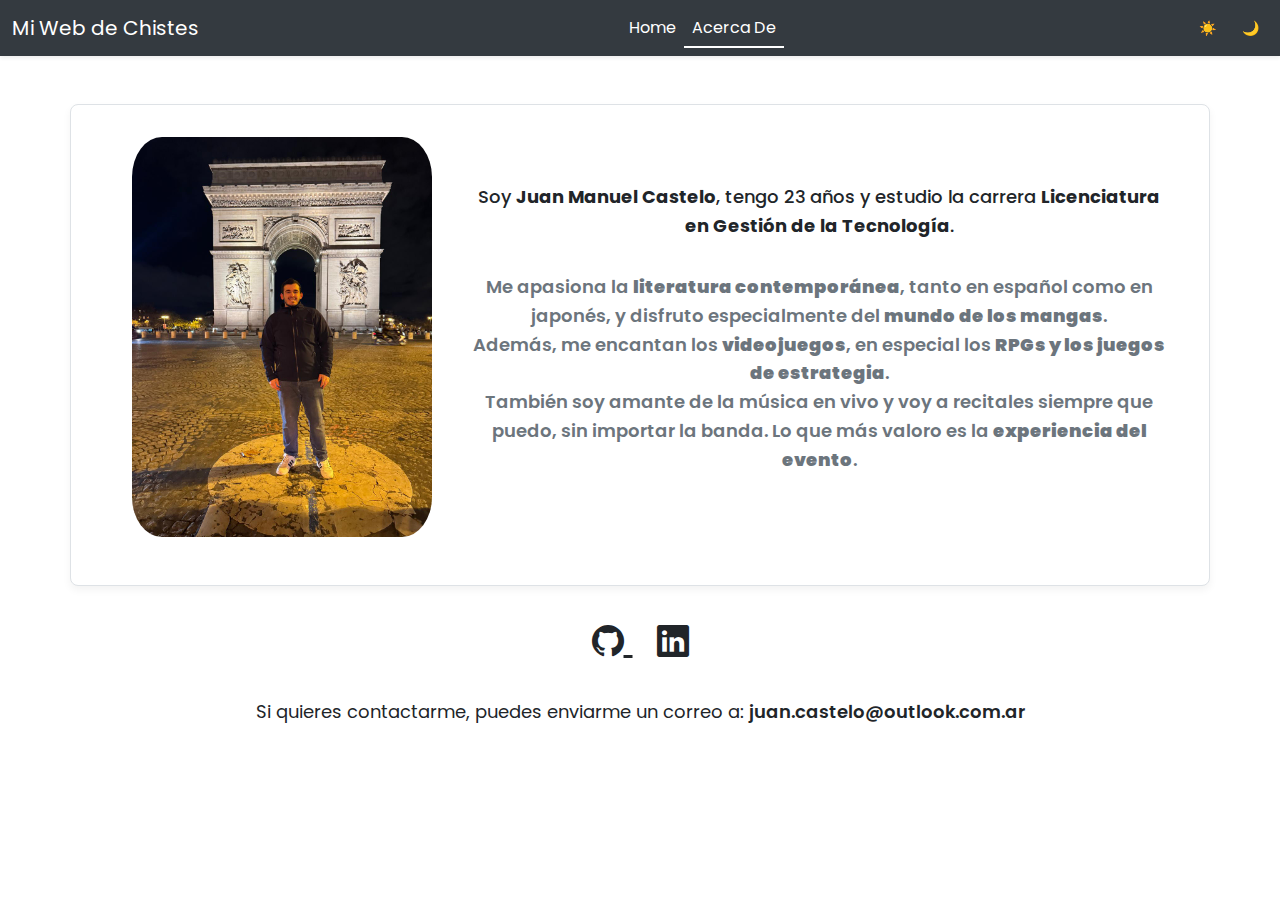
<file: acercade.html>
<!DOCTYPE html>
<html lang="es" data-theme="light">
<head>
  <meta charset="UTF-8" />
  <meta name="viewport" content="width=device-width, initial-scale=1.0"/>
  <title>Acerca De – Mi Web de Chistes</title>

  <!-- Bootstrap CSS -->
  <link
    href="https://cdn.jsdelivr.net/npm/bootstrap@5.3.0/dist/css/bootstrap.min.css"
    rel="stylesheet"
    crossorigin="anonymous"
  />
  <!-- Bootstrap Icons -->
  <link
    href="https://cdn.jsdelivr.net/npm/bootstrap-icons@1.10.5/font/bootstrap-icons.css"
    rel="stylesheet"
  />
  <!-- Tu hoja de estilos -->
  <link rel="stylesheet" href="styles.css" />
</head>
<body>
  <!-- NAVBAR -->
  <nav class="navbar navbar-expand-lg shadow-sm">
    <div class="container-fluid">
      <a class="navbar-brand" href="index.html">Mi Web de Chistes</a>
      <button
        class="navbar-toggler"
        type="button"
        data-bs-toggle="collapse"
        data-bs-target="#navbarNav"
      >
        <span class="navbar-toggler-icon"></span>
      </button>
      <div
        class="collapse navbar-collapse justify-content-center"
        id="navbarNav"
      >
        <ul class="navbar-nav">
          <li class="nav-item">
            <a class="nav-link" href="index.html">Home</a>
          </li>
          <li class="nav-item">
            <a class="nav-link active" href="acercade.html">Acerca De</a>
          </li>
        </ul>
      </div>
      <div class="d-flex align-items-center ms-auto">
        <button id="btn-light" class="btn btn-sm me-2" aria-label="Modo claro">☀️</button>
        <button id="btn-dark" class="btn btn-sm" aria-label="Modo oscuro">🌙</button>
      </div>
    </div>
  </nav>

  <!-- CONTENIDO PRINCIPAL -->
  <main class="container acerca-de py-5">
    <!-- Grid: imagen + texto -->
    <div class="row sobre-mi-box align-items-center">
      <div class="col-md-4 text-center">
        <img
          src="assets/image.jpg"
          alt="Foto de perfil"
          class="img-fluid perfil-img"
        />
      </div>
      <div class="col-md-8 texto-box">
        <p class="introduccion lead">
          Soy <strong>Juan Manuel Castelo</strong>, tengo 23 años y estudio la
          carrera <strong>Licenciatura en Gestión de la Tecnología</strong>.
        </p>
        <p class="hobbies">
          Me apasiona la <strong>literatura contemporánea</strong>, tanto en español como en japonés,
          y disfruto especialmente del <strong>mundo de los mangas</strong>.<br />
          Además, me encantan los <strong>videojuegos</strong>, en especial los
          <strong>RPGs y los juegos de estrategia</strong>.<br />
          También soy amante de la música en vivo y voy a recitales siempre que puedo,
          sin importar la banda. Lo que más valoro es la <strong>experiencia del evento</strong>.
        </p>
      </div>
    </div>

    <!-- Redes sociales -->
    <div class="social-icons">
      <a href="https://github.com/JuanMCastelo" target="_blank" aria-label="GitHub">
        <i class="bi bi-github"></i>
      </a>
      <a href="https://www.linkedin.com/in/castelo-juan/" target="_blank" aria-label="LinkedIn">
        <i class="bi bi-linkedin"></i>
      </a>
    </div>

    <!-- Contacto -->
    <p class="contact">
        Si quieres contactarme, puedes enviarme un correo a:
      <a href="mailto:juan.castelo@outlook.com.ar" target="_blank"
        >juan.castelo@outlook.com.ar</a
      >
    </p>
  </main>

  <!-- Bootstrap JS -->
  <script
    src="https://cdn.jsdelivr.net/npm/bootstrap@5.3.0/dist/js/bootstrap.bundle.min.js"
    crossorigin="anonymous"
  ></script>
  <!-- Theme toggle -->
  <script src="theme.js"></script>
</body>
</html>
</file>
<file: styles.css>
/* Importa tipografía */
@import url('https://fonts.googleapis.com/css2?family=Poppins:wght@400;600&display=swap');

/* -----------------------------------
   PALETA DE COLORES
----------------------------------- */
:root {
  --bg-page:       #ffffff;
  --text-page:     #212529;
  --bg-nav:        #343a40;
  --text-nav:      #ffffff;
  --bg-card:       #ffffff;
  --border-color:  #dee2e6;
  --text-muted:    #6c757d;
}

[data-theme="dark"] {
  --bg-page:       #121212;
  --text-page:     #e4e4e4;
  --bg-nav:        #1f1f1f;
  --text-nav:      #cccccc;
  --bg-card:       #1f1f1f;
  --border-color:  #444;
  --text-muted:    #aaaaaa;
}

/* -----------------------------------
   ESTILOS GLOBALES
----------------------------------- */
body {
  font-family: 'Poppins', sans-serif;
  background-color: var(--bg-page);
  color:            var(--text-page);
  display:          flex;
  flex-direction:   column;
  min-height:       100vh;
}

main {
  flex: 1;
}

.navbar {
  background-color: var(--bg-nav) !important;
}

.navbar .navbar-brand,
.navbar .nav-link {
  color: var(--text-nav) !important;
}

/* -----------------------------------
   APP DE CHISTES
----------------------------------- */
.joke-container {
  max-width: 800px;
  margin: 3rem auto;
  padding: 2rem;
  background-color: var(--bg-card);
  border-radius: 0.5rem;
  box-shadow: 0 2px 8px rgba(0,0,0,0.1);
  text-align: center;
}

.joke-text {
  font-size: 1.5rem;
  min-height: 4rem;
}

.joke-buttons {
  margin-top: 1.5rem;
  display: flex;
  justify-content: center;
  gap: 1rem;
}

.joke-buttons button {
  min-width: 120px;
  background: transparent;
  border: 1px solid var(--border-color);
  color: var(--text-page);
}

/* -----------------------------------
   ANIMACIONES
----------------------------------- */
.fade-enter {
  opacity: 0;
  transform: translateY(-10px);
}
.fade-enter-active {
  opacity: 1;
  transform: translateY(0);
  transition: opacity 500ms, transform 500ms;
}
.fade-exit {
  opacity: 1;
}
.fade-exit-active {
  opacity: 0;
  transform: translateY(10px);
  transition: opacity 500ms, transform 500ms;
}

/* -----------------------------------
   SECCIÓN “SOBRE MÍ”
----------------------------------- */
.sobre-mi-box {
  border:           1px solid var(--border-color);
  border-radius:    0.5rem;
  background-color: var(--bg-card);
  padding:          2rem;
  box-shadow:       0 4px 8px rgba(0,0,0,0.05);
  transition:       transform 0.3s ease;
}
.sobre-mi-box:hover {
  transform: translateY(-3px);
}

.perfil-img {
  width:       100%;
  max-width:   300px;
  border-radius: 10%;
  margin-bottom: 1rem;
}

.texto-box {
  font-size:   1.2rem;
  line-height: 1.7;
  color:       var(--text-page);
}

.introduccion {
  font-weight: 500;
}

.hobbies {
  font-weight: 600;
  color: var(--text-muted);
}

.acerca-de {
  text-align: center;
}


.acerca-de p {
  font-size: 1.125rem;
  line-height: 1.6;
  margin-bottom: 2rem;
}

/* -----------------------------------
   ICONOS SOCIALES
----------------------------------- */
.social-icons {
  margin: 2rem 0;
}

.social-icons a {
  margin: 0 0.75rem;
  font-size: 2rem;
  color: var(--text-page);
  transition: transform 0.2s;
}

.social-icons a:hover {
  transform: scale(1.1);
}

/* -----------------------------------
   CONTACTO
----------------------------------- */
.contact {
  margin-top: 1rem;
}

.contact a {
  font-weight: 600;
  font-size: 1.125rem;
  color: var(--text-page);
  text-decoration: none;
}

.contact a:hover {
  text-decoration: underline;
}

/* -----------------------------------
   NAV UNDERLINE
----------------------------------- */
.navbar-nav .nav-link {
  position: relative;
  transition: color 0.2s;
}

.navbar-nav .nav-link::after {
  content: '';
  position: absolute;
  bottom: 0;
  left: 0;
  width: 0;
  height: 2px;
  background-color: var(--text-nav);
  transition: width 0.3s;
}

.navbar-nav .nav-link:hover::after,
.navbar-nav .nav-link.active::after {
  width: 100%;
}

.navbar-nav .nav-link:hover {
  color: var(--text-page) !important;
}

/* ---------------------------
   FOOTER
--------------------------- */
footer {
  background-color: var(--bg-nav);
  color:            var(--text-nav);
  text-align:       center;
  margin-top:       auto;
  padding:          1rem 0;
  font-size:        0.875rem;
}

footer p {
  margin: 0;
  transition: color 0.2s;
}
footer p:hover {
  color: var(--text-page);
}
</file>
